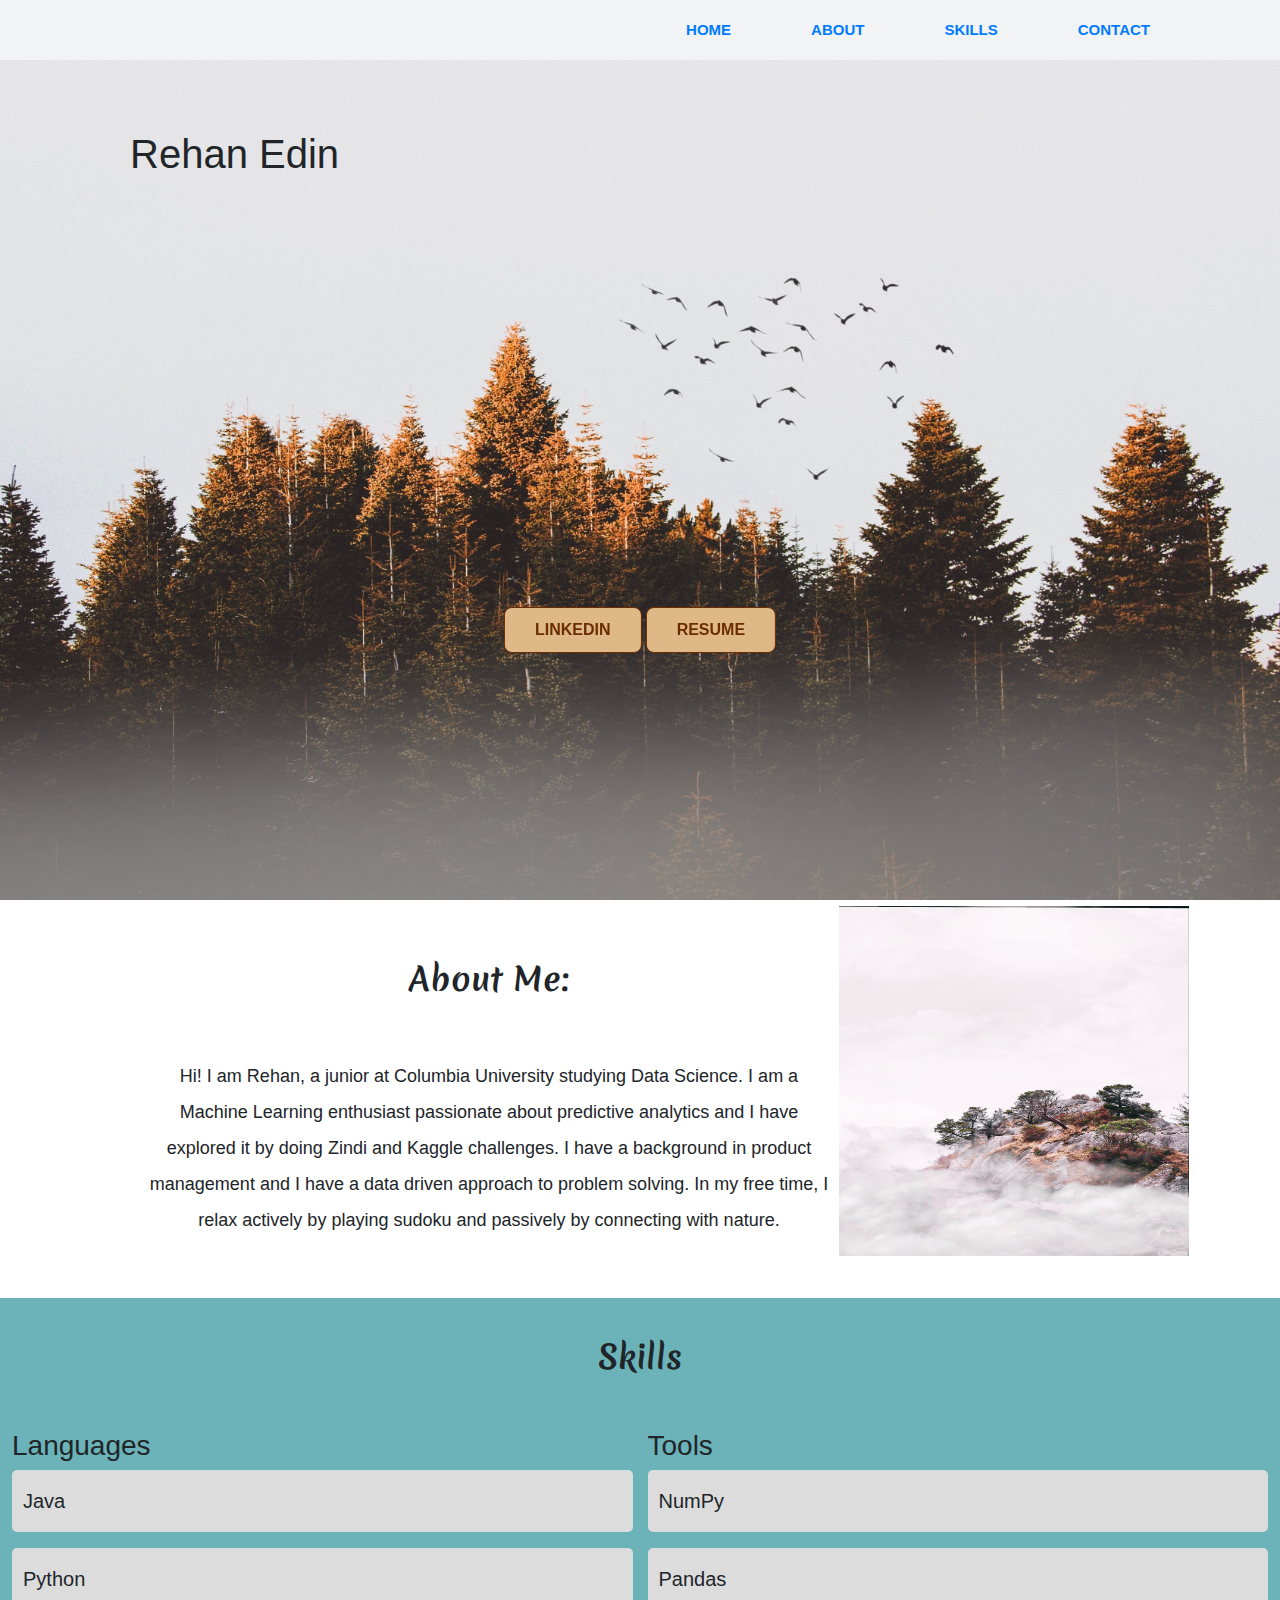
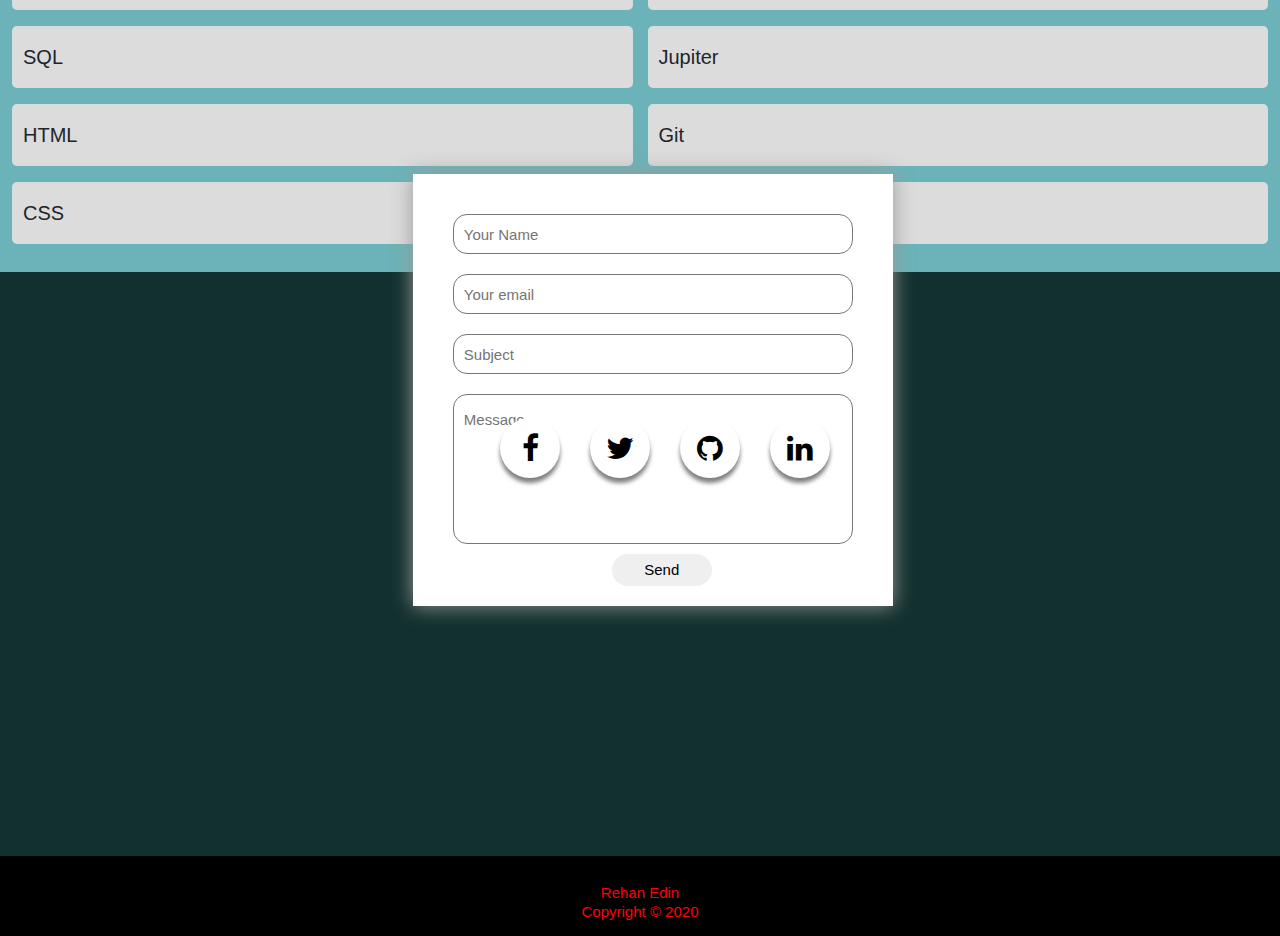
<file: index.html>
<!DOCTYPE html>
<html>
    <head>
        <title id = "title">Rehan Edin</title>
        <meta charset="UTF-8">
        
        <link rel="stylesheet" href="https://stackpath.bootstrapcdn.com/bootstrap/4.3.1/css/bootstrap.min.css" integrity="sha384-ggOyR0iXCbMQv3Xipma34MD+dH/1fQ784/j6cY/iJTQUOhcWr7x9JvoRxT2MZw1T" crossorigin="anonymous">
        <link rel="stylesheet" href="https://cdnjs.cloudflare.com/ajax/libs/font-awesome/4.7.0/css/font-awesome.min.css">
        <link href= "./styles.css" rel="stylesheet" type="text/css">  
        <link href="https://fonts.googleapis.com/css?family=Merienda" rel="stylesheet">
        <meta name="viewport" content="width=device-width, initial-scale=1.0">
        <meta http-equiv="X-UA-Compatible" content="ie=edge">
    </head>
<body>
    
    <header>
    <!---Home--->
    <section id = "section1">
        <nav>
            <ul>
                <li><a href= "#section1">Home</a></li>
                <li><a href= "#section2">About</a></li>
                <li><a href= "#section3">Skills</a></li>
                <li><a href= "#section4">Contact</a></li>
            </ul>
        </nav>
        <section class = "sec1">
        <div class="button">
            <a href="https://www.linkedin.com/in/rehan-edin/" class="btn">LinkedIn</a>
            <a href="#" class="btn">Resume</a>
        </div>
        <div class ="name">
            <h1>Rehan Edin</h1>
            <span class = "cursor"></span> <span class = "typed-txt"></span></section>
        </div>
    </section>
    </header>

    <!---About--->
    <section id = section2>
        <div class ="container">
           
            <img src="pi.jpeg" class = "image">
            <h3 class = "me1">About Me:</h3>
            <p class="me"> Hi! I am Rehan, a junior at Columbia University studying Data Science. I am a Machine Learning enthusiast passionate about predictive analytics and I have explored it by doing Zindi 
            and Kaggle challenges. I have a background in product management and I have a data driven approach to problem solving. In my free time, I relax actively by playing sudoku and passively by connecting with nature. 
            </p>
            
        </div>
    </section>

<!---skills--->
    <section id = "section3">
            <h3 class= "skil">Skills</h3>
            <div class = "custom">         
            <h3>Languages</h3>
           
            <p class = "num">Java</p>
            <p class = "num">Python</p>
            <p class = "num">SQL</p>
            <p class = "num">HTML</p>
            <p class = "num">CSS</p>
           
            <h3>Tools</h3>
            <p class = "num">NumPy</p>
            <p class = "num">Pandas</p>
            <p class = "num">Jupiter</p>
            <p class = "num">Git</p>
            <p class = "num">LaTeX</p>
            
        </div>
          
    </section>

<!---contact--->
<section id = "section4">
        <h3 class= "tal">Get in Touch</h3> 
<section id= "contact">     
    <div class="container">          
        
                <div class ="con">       
                <form action= "https://formspree.io/rehanedin@gmail.com" method="POST">
                    <input type="text" name= "uname"  placeholder= "Your Name" required class= "input-field" >
                    <input type="email" name= "mail" placeholder="Your email" required class= "input-field">
                    <input type="text" name= "subject" placeholder="Subject"  required class= "input-field">
                    <div class ="txb">
                    <textarea name = "message" name= "message" placeholder="Message" required class= "input-field"></textarea></div>
                    <button type= "submit" name= "btn-send" class = "submit-btn">Send</button>
                </form>
            </div>
            <div class = "social">
                <ul>
                    <li><a href = "https://www.facebook.com/rehan.edin.5/"><i class = "fa fa-facebook"></i></a></li>
                    <li><a href = "https://twitter.com/Rehanedin1"><i class = "fa fa-twitter"></i></a></li>
                    <li><a href = "https://github.com/redin22"><i class = "fa fa-github"></i></a></li>
                    <li><a href = "https://www.linkedin.com/in/rehan-edin/"><i class = "fa fa-linkedin"></i></a></li>
                </ul>
            </div>
            
       
        
    </div>
</section>
</section>
<footer>
        <p>Rehan Edin</p>
        <p>Copyright &copy; 2020</p>
    </footer>

<script src= "main.js"></script>
</body>
</html>
</file>
<file: styles.css>
body{
    font-family: Arial, Helvetica, sans-serif;
    font-size: 15px;
    line-height: 2;
    padding: 10;
    margin: 10;
    background-color: white;
}
.container{
    width: auto;
    margin: auto;
    overflow: hidden;
    
}

.sec1{
    height: 100vh;
    background-size: cover;
    background-position: center;
    background-image: url('pex.jpg');
  
}
header a{
    text-decoration: none;
    text-transform: uppercase;
    font: 10;
}
header ul{
    margin: 0;
    padding : 0;
}
header li{
    float: left;
    display: inline;
    padding: 0 20px 0 20px;
}
header nav{
    float: right;
    margin-top: 0px;
    position: fixed;
    width: 100%;
    padding:10px 90px;
    background:#f2f3f4;
    box-sizing:border-box;
}
header nav ul{
    list-style: none;
    float:right;
    margin:0;
    padding:0;
}
header nav ul li a {
    line-height: 40px;
    padding: 10px 20px;
    text-decoration: none;
    text-transform: uppercase;
    font-size:15px;
    font-weight: bold;
}
header a:hover{
    color: #000;
    font-weight: bold;
}

.name{
    padding:130px;
    margin-left: 0px;
}
.custom{
    column-count: 2;
    background-color: #6bb3b8;
    background-image: url("https://www.transparenttextures.com/patterns/lyonnette.png");
    background-size:cover;
    padding:12px;
}
.custom li{
    border:1px solid #777;
    border-radius: 3px;
    outline:none;
    color: black;
    padding: 04px;
    text-decoration: none;
    margin:10px;
}

.typed-txt{
    font-weight: bold;
    font-size: 35px;
    color: crimson;

}
.cursor{
    display: inline-block;
    width:3px;
    background-color: #ccc;
    
    animation: blink 1s infinite;
}
.cursor.typing{
    animation: none;
}
@keyframes blink{
    0%{background-color: #ccc;}
    49%{background-color: #ccc;}
    50%{background-color:transparent;}
    99%{background-color:transparent;}
    100%{background-color:#ccc;}
}
.button{
    position: absolute;
    top: 80%;
    left: 50%;
    transform: translate(-50%,-50%);
    display: inline-block;
    text-align: center;
}

.btn{
    border: 1px solid #6b2d00;
    padding: 10px 30px;
    color: #6b2d00;
    text-decoration: none;
    background-color: burlywood;
    font-weight:bold;
    border-radius:8px;
}

.btn:hover{
    background-color: burlywood;
    color: #000;
}
footer{
    padding: 35px;
    color: red;
    text-align: center;
    line-height: 0.2;
    font-size: 15px;
    bottom:0;
    width:100%;
    background: black;
    height: 80px;
  
}
.image{
    width: 350px;
    height:350px;
    margin:6px;
    float:right;   
}
.me{
    text-align: center;
    margin:60px;
    font-size:18px;
}
.me1{
    text-align: center;
    margin:60px;
    font-size:32px;
    font-weight: bold;
    font-family:Merienda;
}
.num{
    border: 1px solid rgba(212, 223, 224, 0.781);
    border-radius: 5px;
    padding: 10px;
    background-color: gainsboro;
    font-size:20px; 
    
}
.tal{
    background-color: #12302e;
    background-image: url("https://www.transparenttextures.com/patterns/church.png");
    padding: 25px;
    margin: 0px;
    text-align: center;
    margin-top: 0px;
    
}
.skil{
    background-color:#6bb3b8;;
    padding:40px;
    text-align: center;
    margin: 0px;
    font-size:32px;
    font-weight: bold;
    font-family: Merienda;
}
/*rgba(241, 213, 213, 0.8);
*/
#contact{
    background-color: #12302e;
    background-image: url("https://www.transparenttextures.com/patterns/church.png");
    background-size: cover;
    background-position: center;
    background-attachment: fixed;
    padding-top: 100px;
    padding-bottom: 30px;
    text-align: center;
    height: 500px;
}
.button{
    position: absolute;
    top: 70%;
    left: 50%;
    transform: translate(-50%,-50%);
    display: inline-block;
    text-align: center;
}
.button2{
    padding-bottom: 20px;
}

form{
    margin:20px;
}
.submit-btn{
    cursor:pointer;
    width:100px;
    margin-left:18px;
    border:none;
    border-radius: 20px;
}
.input-field{
    width:400px;
    height: 40px;
    margin-top: 20px;
    padding-left: 10px;
    padding-right: 10px;
    border:1px solid #777;
    border-radius: 14px;
    outline:none;
    color: black;
}

.con{
    width:480px;
    background-color: white;
    box-shadow: 0 0 20px 0 #999;
    top:1990px;
    left:51%;
    position: absolute;
    transform: translate(-50%,-50%);
    display:flex;
}
.txb textarea{
   height:150px;
   padding-top: 10px;
   resize:none;  
}

.social{
    display: flex;
    justify-content: center;
    align-items: center;
}
  .social ul{
    display: flex;
    position: absolute;  
    margin-left: 10px;
  }
  .social ul li{
      list-style: none;
      margin: 0 15px;
  }
  .social ul li .fa{
    font-size: 30px;
    line-height: 60px;
    transition: .6s;
    color: #000;
  }
  .social ul li a{
    position: relative;
    display: block;
    width:60px;
    border-radius: 50%;
    background-color: #fff;
    text-align: center;
    transition: .6s;
    box-shadow: 0 5px 4px rgba(0,0,0,.5);
  }
  
  .social ul li a:hover{
    transform: translate(0,-10px);
}
.social ul li:nth-child(1) a:hover{
    background-color: #3b5999;
}
.social ul li:nth-child(2) a:hover{
    background-color: #55acee;  
}
.social ul li:nth-child(3) a:hover{
    background-color:white;   
}
.social ul li:nth-child(4) a:hover{
    background-color: #0077B5;    
}
</file>
